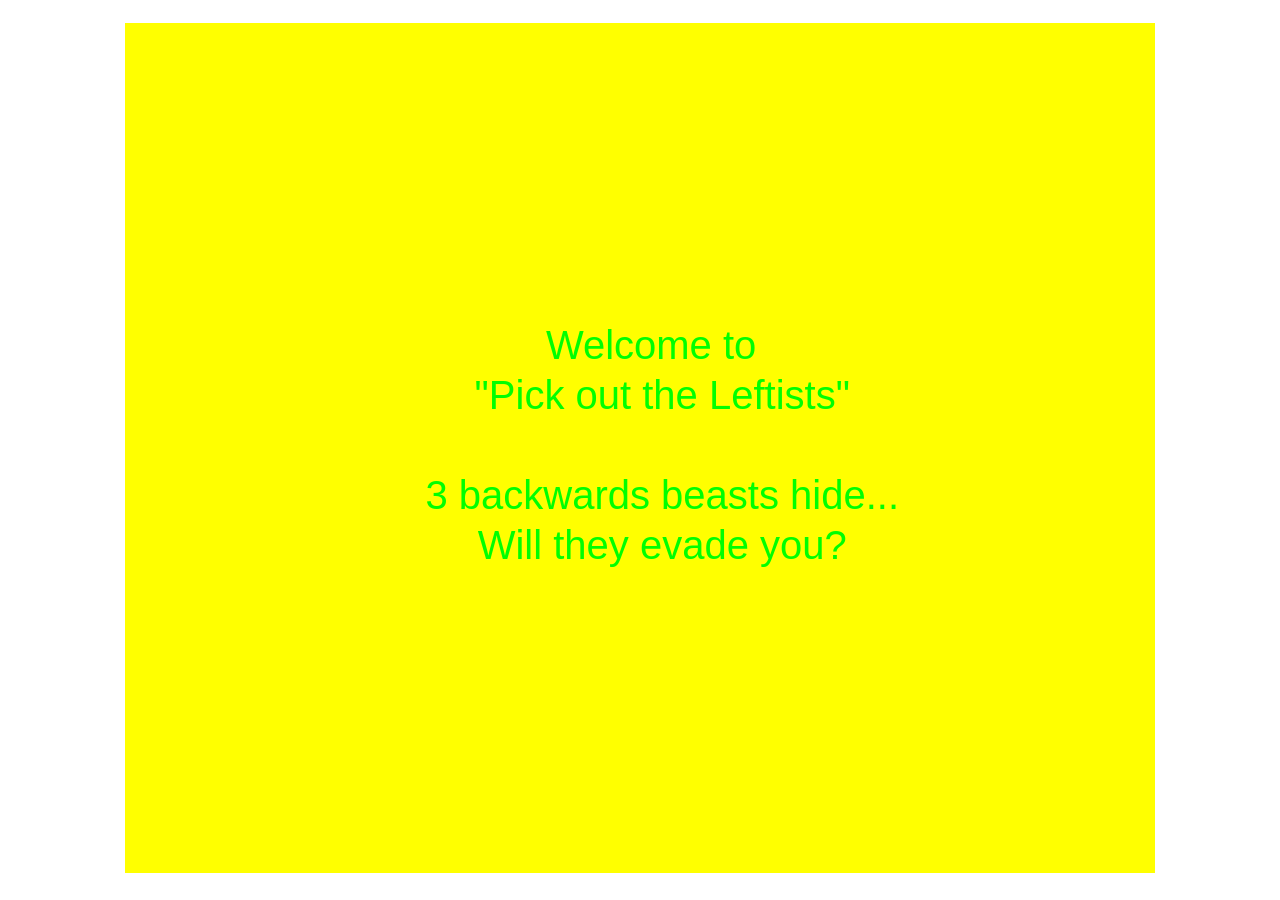
<file: Exercises/cart263-E1/index.html>
<!DOCTYPE html>
<html>
  <head>
    <meta charset="utf-8">
    <meta name="viewport" width=device-width, initial-scale=1.0, maximum-scale=1.0, user-scalable=0>

    <title>QUICK Pick Out the Leftists!</title>

    <!-- CSS stylesheet(s) -->
    <link rel="stylesheet" type="text/css" href="css/style.css" />

    <!-- Library script(s) -->
    <script src="js/libraries/p5.min.js"></script>
    <script src="js/libraries/p5.sound.min.js"></script>

    <!-- My script(s) -->
    <script src="js/Animal.js"></script>
    <script src="js/Leftist.js"></script>
    <script src="js/script.js"></script>
  </head>

  <body>
    <!-- HTML would go here if needed. -->
  </body>

</html>
</file>
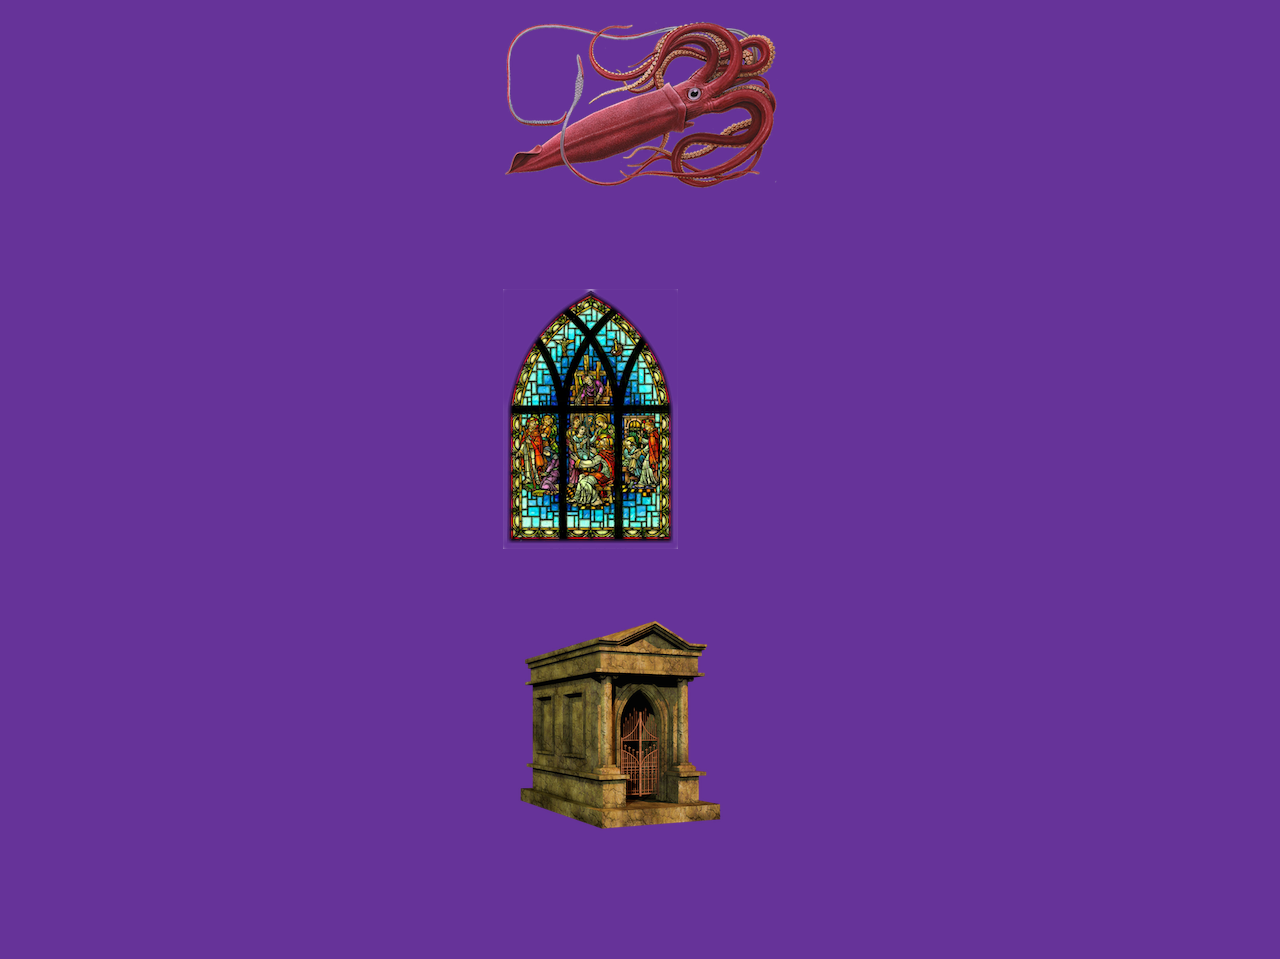
<file: Exercises/E5-Dead-Rose/index.html>
<!DOCTYPE html>
<html>
  <head>
    <meta charset="utf-8" />
    <meta
      name="viewport"
      width="device-width,"
      initial-scale="1.0,"
      maximum-scale="1.0,"
      user-scalable="0"
    />

    <title>DEAD-ROSE.HTML!</title>

    <!-- CSS stylesheet(s) -->
    <link rel="stylesheet" type="text/css" href="css/style.css" />

    <!-- Library script(s) -->
    <script src="js/libraries/p5.min.js"></script>
    <script src="js/libraries/p5.sound.min.js"></script>
  </head>

  <body>
    <!-- HTML would go here if needed. -->
    <!-- <p id="squidImg">Squid</p>
    <p id="glassImg">Stained Glass</p>
    <p id="tombImg">Tomb</p> -->
    <p id="squidImg">
      <img src="assets/images/poulpe.png" alt="A poulpe png." />
    </p>
    <p id="glassPoemTitleSpace"></p>
    <p id="glassImg">
      <img src="assets/images/stainGlass.png" alt="A stain glass png." />
    </p>
    <p id="glassPoemSpace"></p>
    <p id="tombImg"><img src="assets/images/tomb.png" alt="A tomb png." /></p>

    <!-- My script(s) -->
    <script src="js/script.js"></script>
  </body>
</html>
</file>
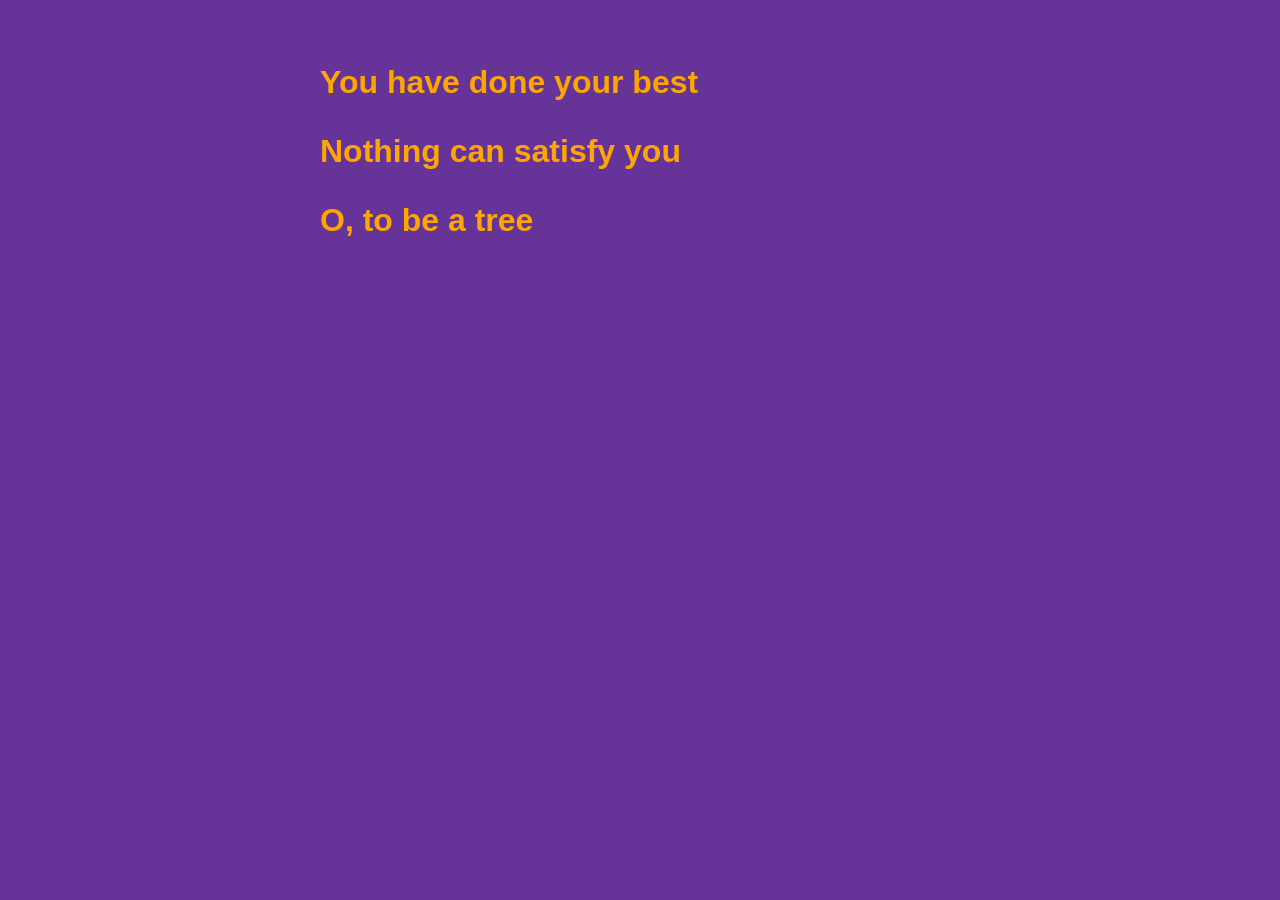
<file: Exercises/E5-haiku-generator++/index.html>
<!DOCTYPE html>
<html>
  <head>
    <meta charset="utf-8">
    <meta name="viewport" width=device-width, initial-scale=1.0, maximum-scale=1.0, user-scalable=0>

    <title>Haiku Generator</title>

    <!-- CSS stylesheet(s) -->
    <link rel="stylesheet" type="text/css" href="css/style.css" />

    <!-- Library script(s) go here -->
  </head>

  <body>

    <!-- A section containing the haiku itself -->
    <section id="haiku">
      <!-- p tags, one per line of the haiku, so we can dynamically change them -->
      <p id="line-1"></p>
      <p id="line-2"></p>
      <p id="line-3"></p>
    </section>

    <!-- My script(s) -->
    <script src="js/script.js"></script>
  </body>

</html>
</file>
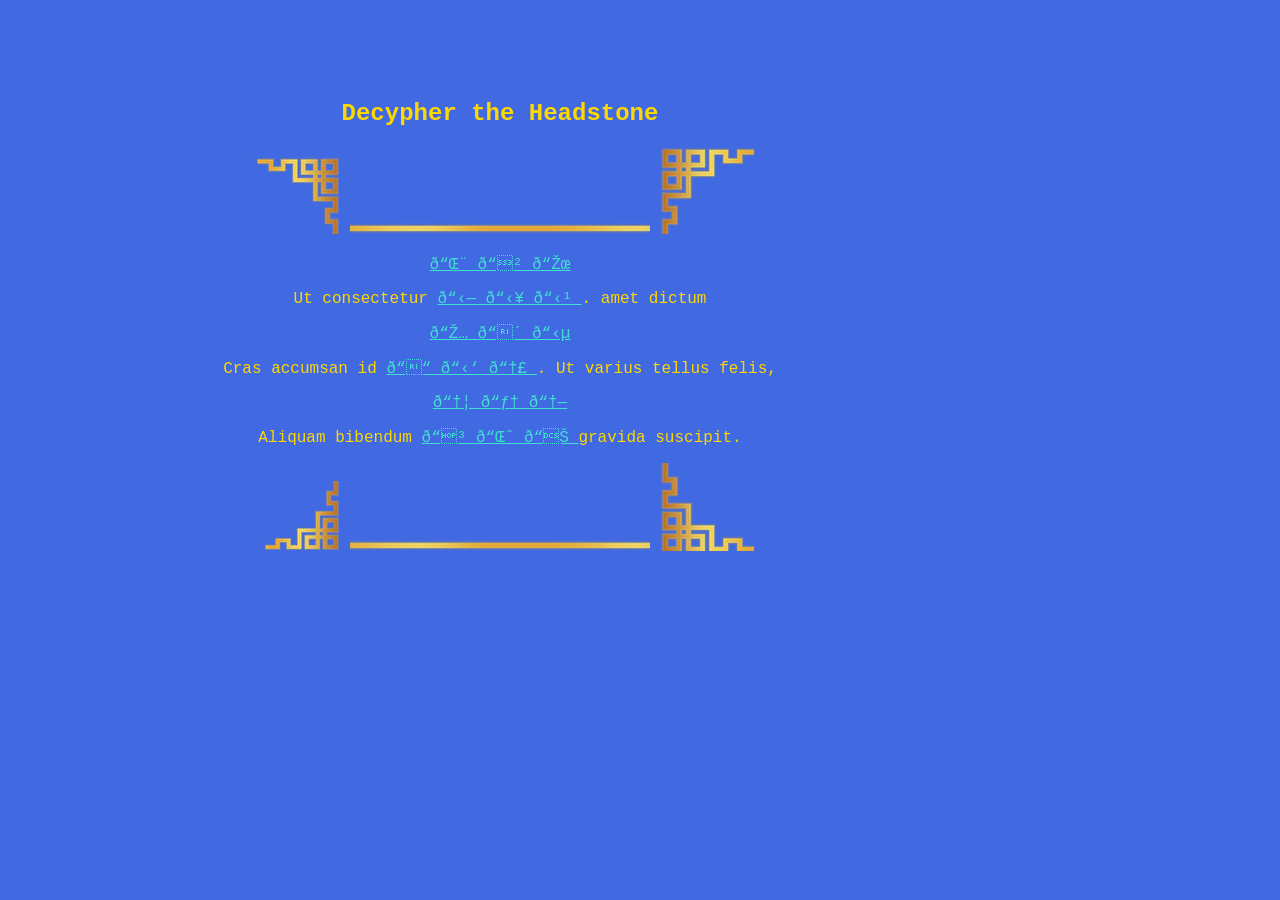
<file: Exercises/E6-Raving-/index.html>
<!DOCTYPE html>
<html>
  <head>
    <title>Raving Decypher</title>

    <!-- CSS stylesheet(s) -->
    <link rel="stylesheet" type="text/css" href="css/style.css" />

    <!-- jQuery -->
    <script
      src="https://code.jquery.com/jquery-3.5.1.min.js"
      integrity="sha256-9/aliU8dGd2tb6OSsuzixeV4y/faTqgFtohetphbbj0="
      crossorigin="anonymous"
    ></script>
  </head>

  <body>
    <!-- The golden headstone. Spans with the revealed class will be blue -->
    <section id="top-secret-document">
      <h2>Decypher the Headstone</h2>
      <p>
        <img src="assets/images/topLBorder.png" alt="top left border." />
        <img src="assets/images/bottomBorder.png" alt="bottom border." />
        <img src="assets/images/topRBorder.png" alt="top right border." />
      </p>
      <span class="secret revealed"> 𓌨 𓏲 𓎜 </span>
      <!-- <span class="secret redacted">consectetur adipiscing elit</span>. -->
      <p>
        Ut consectetur <span class="secret revealed"> 𓋗 𓋥 𓋹 </span>. amet dictum
      </p>
      <!-- <p>
        Ut consectetur <span class="secret redacted"> cursus elit sit </span>.
        amet dictum
      </p> -->
      <p><span class="secret revealed"> 𓎅 𓍴 𓋵 </span></p>
      <!-- <p><span class="secret redacted"> non vestibulum enim</span>.</p> -->

      <p>
        Cras accumsan id
        <span class="secret revealed"> 𓍓 𓋑 𓆣 </span>. Ut varius tellus felis,
      </p>
      <!-- <p>
        Cras accumsan id
        <span class="secret redacted">mauris et sollicitudin</span>. Ut varius
        tellus felis,
      </p> -->
      <p><span class="secret revealed"> 𓆦 𓃆 𓆗 </span></p>
      <!-- <p>
        <span class="secret redacted"
          >Cras tempor, justo </span
        >,
      </p> -->
      <p>
        Aliquam bibendum
        <span class="secret revealed"> 𓁳 𓌈 𓐊 </span> gravida suscipit.
      </p>
      <!-- <p>
        Aliquam bibendum
        <span class="secret redacted"> velit id justo </span> gravida suscipit.
      </p> -->
      <p>
        <img src="assets/images/bottomLBorder.png" alt="bottom left border." />
        <img src="assets/images/bottomBorder.png" alt="bottom border." />
        <img src="assets/images/bottomRBorder.png" alt="bottom left border." />
      </p>
    </section>

    <!-- My script(s) -->
    <script src="js/script.js"></script>
  </body>
</html>
</file>
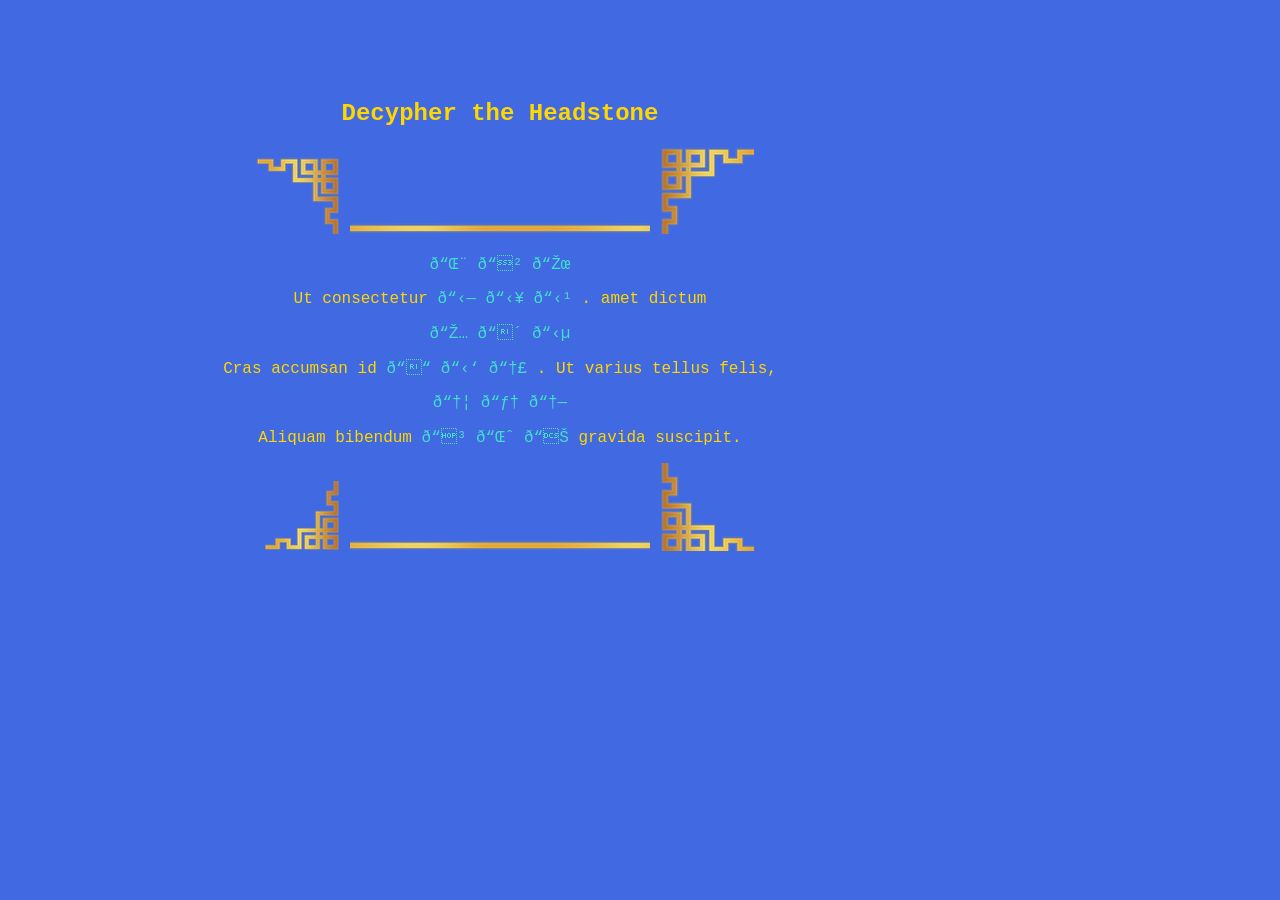
<file: Exercises/E6-Raving-Decypher/index.html>
<!DOCTYPE html>
<html>
  <head>
    <title>Raving Decypher</title>

    <!-- CSS stylesheet(s) -->
    <link rel="stylesheet" type="text/css" href="css/style.css" />

    <!-- jQuery -->
    <script
      src="https://code.jquery.com/jquery-3.5.1.min.js"
      integrity="sha256-9/aliU8dGd2tb6OSsuzixeV4y/faTqgFtohetphbbj0="
      crossorigin="anonymous"
    ></script>
  </head>

  <body>
    <!-- The golden headstone. Spans with the unknown class will be blue -->
    <section id="top-secret-document">
      <h2>Decypher the Headstone</h2>
      <p>
        <img src="assets/images/topLBorder.png" alt="top left border." />
        <img src="assets/images/bottomBorder.png" alt="bottom border." />
        <img src="assets/images/topRBorder.png" alt="top right border." />
      </p>
      <span
        class="secret unknown"
        translation="consectetur adipiscing elit"
        hieroglyphic=" 𓌨 𓏲 𓎜 "
      >
        𓌨 𓏲 𓎜
      </span>

      <p>
        Ut consectetur
        <span
          class="secret unknown"
          translation="cursus elit sit"
          hieroglyphic=" 𓋗 𓋥 𓋹 "
        >
          𓋗 𓋥 𓋹 </span
        >. amet dictum
      </p>

      <p>
        <span
          class="secret unknown"
          translation="non vestibulum enim"
          hieroglyphic=" 𓎅 𓍴 𓋵 "
        >
          𓎅 𓍴 𓋵
        </span>
      </p>

      <p>
        Cras accumsan id
        <span
          class="secret unknown"
          translation="mauris et sollicitudin"
          hieroglyphic=" 𓍓 𓋑 𓆣 "
        >
          𓍓 𓋑 𓆣 </span
        >. Ut varius tellus felis,
      </p>

      <p>
        <span
          class="secret unknown"
          translation="Cras tempor, justo"
          hieroglyphic=" 𓆦 𓃆 𓆗 "
        >
          𓆦 𓃆 𓆗
        </span>
      </p>

      <p>
        Aliquam bibendum
        <span
          class="secret unknown"
          translation="velit id justo"
          hieroglyphic=" 𓁳 𓌈 𓐊 "
        >
          𓁳 𓌈 𓐊
        </span>
        gravida suscipit.
      </p>

      <p>
        <img src="assets/images/bottomLBorder.png" alt="bottom left border." />
        <img src="assets/images/bottomBorder.png" alt="bottom border." />
        <img src="assets/images/bottomRBorder.png" alt="bottom left border." />
      </p>
    </section>

    <!-- My script(s) -->
    <script src="js/script.js"></script>
  </body>
</html>
</file>
<file: Exercises/cart263-E1/css/style.css>
/*********************************************

Here is a description of any special CSS used.
In this case it's just padding and margin to 0
and then centring the canvas (and anything else)
using the CSS Grid.

Also hides overflow.

**********************************************/

body {
  padding: 0;
  margin: 0;
  display: grid; /* Set up the grid and justify/align to center */
  justify-content: center;
  align-content: center;
  height: 100vh; /* Body is the height of the viewport */
  overflow: hidden; /* Hide anything that goes off the window size */
}
</file>
<file: Exercises/E5-Dead-Rose/css/style.css>
/*********************************************

in this CSS code I am giving a background color to purple
I am also making the poem titles bigger and orange

Also hides overflow.

**********************************************/

body {
  font-family: cursive;
  padding-top: 2rem;
  font-weight: bold;
  width: 50vw;
  margin: auto;
  display: grid; /* Set up the grid and justify/align to center */
  justify-content: center;
  align-content: center;
  height: 100vh; /* Body is the height of the viewport */
  overflow: hidden; /* Hide anything that goes off the window size */
  background-color: rebeccapurple;
}

#squidPoemTitleSpace {
  font-size: 2rem;
  color: orange;
}
#tombPoemTitleSpace {
  font-size: 2rem;
  color: orange;
}
#glassPoemTitleSpace {
  font-size: 2rem;
  color: orange;
}
</file>
<file: Exercises/E5-haiku-generator++/css/style.css>
/*********************************************
Some basic styling to make haiku display a
little more prettily.
**********************************************/

body {
  font-family: Helvetica, sans-serif;
  font-size: 2rem;
  font-weight: bold;
  width: 50vw;
  margin: auto;
  padding-top: 2rem;
  user-select: none;
  background-color: rebeccapurple;
}

#haiku {
  color: orange;
}
</file>
<file: Exercises/E6-Raving-/css/style.css>
/*********************************************
Raving Redactionist CSS.
**********************************************/

/* Just some general syling of the page for aesthetics. Personal choice. */
body {
  color: gold;
  text-align: center;
  font-family: Courier, monospace;
  width: 800px;
  margin-left: 100px;
  margin-top: 100px;
  background-color: royalblue;
}

/* Redacted elements need to be blanked out */
.decyphered {
  background-color: navy; /* Black background */
  user-select: none; /* User can't select the redacted text to see it */
}

/* Revealed elements need to be highlighted because it's a disaster! */
.revealed {
  background-color: transparent; /* No background */
  text-decoration: underline; /* underlined! */
  color: turquoise; /* Emergency! */
}
</file>
<file: Exercises/E6-Raving-Decypher/css/style.css>
/*********************************************
Raving Redactionist CSS.
**********************************************/

/* Just some general syling of the page for aesthetics. Personal choice. */
body {
  color: gold;
  text-align: center;
  font-family: Courier, monospace;
  width: 800px;
  margin-left: 100px;
  margin-top: 100px;
  background-color: royalblue;
}

/* decyphered elements are highlighted, translation shown temporarily */
.decyphered {
  background-color: navy; /* dark background */
}

/* unknown items are turquoise */
.unknown {
  background-color: transparent; /* No background */
  color: turquoise; /* Mystery */
}
</file>
